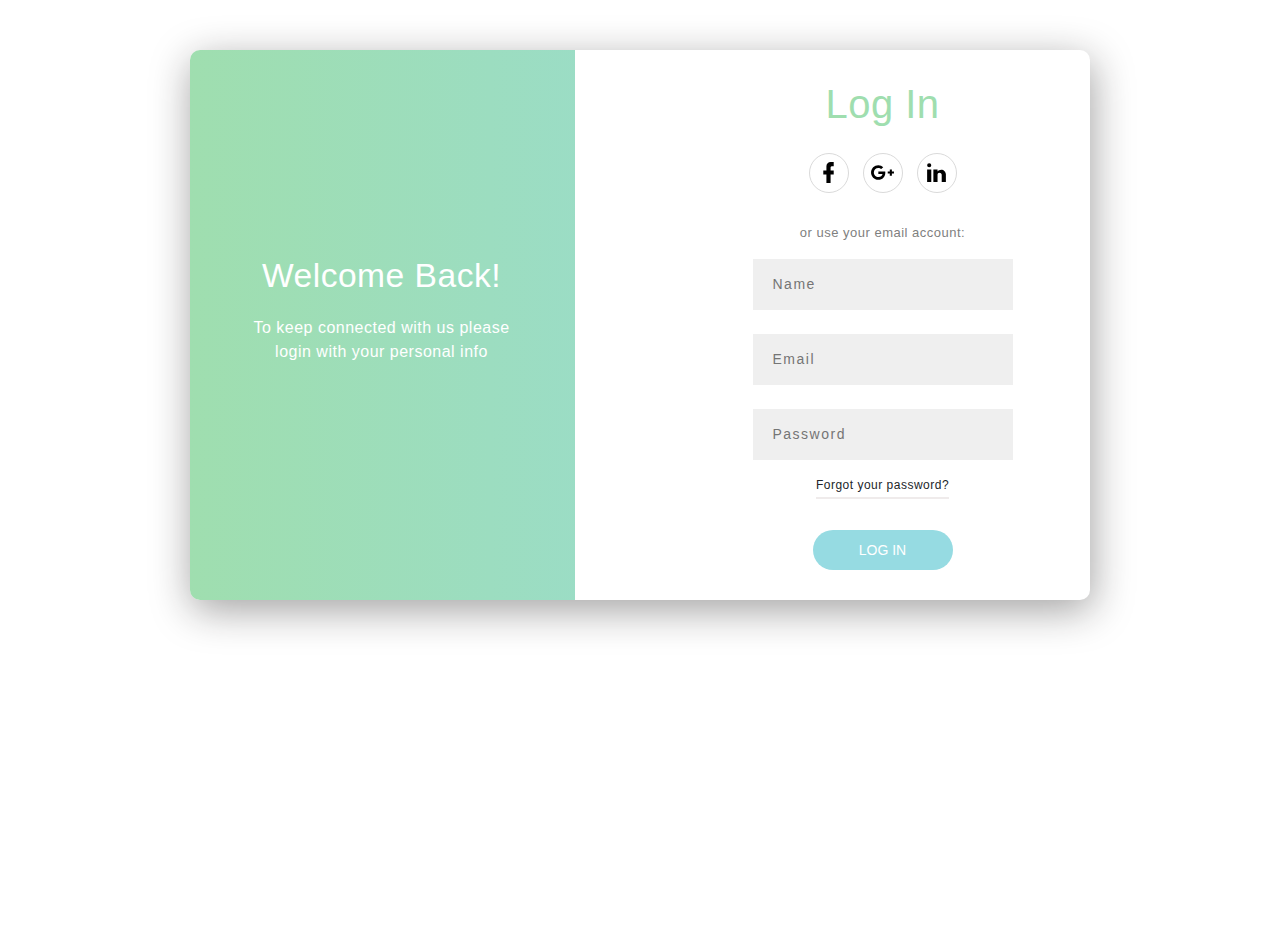
<file: login.html>
<!DOCTYPE html>
<html lang="en">
  <head>
    <meta charset="UTF-8" />
    <meta http-equiv="X-UA-Compatible" content="IE=edge" />
    <meta name="viewport" content="width=device-width, initial-scale=1.0" />
    <title>Log</title>

    <link
      href="//maxcdn.bootstrapcdn.com/bootstrap/4.1.1/css/bootstrap.min.css"
      rel="stylesheet"
      id="bootstrap-css"
    />
    <link rel="stylesheet" href="CSS/login-style.css" />
    <script src="//maxcdn.bootstrapcdn.com/bootstrap/4.1.1/js/bootstrap.min.js"></script>
    <script src="//cdnjs.cloudflare.com/ajax/libs/jquery/3.2.1/jquery.min.js"></script>
  </head>
  <body>
    <div class="container">
      <div class="overlay" id="overlay">
        <div class="sign-in" id="sign-in">
          <h1>Welcome Back!</h1>
          <p>To keep connected with us please login with your personal info</p>
        </div>

        <div class="sign-up" id="sign-up">
          <h1>Welcome Back!</h1>
          <p>To keep connected with us please login with your personal info</p>
          <button class="switch-button" id="slide-right-button">Log In</button>
        </div>
      </div>

      <div class="form">
        <div class="sign-in" id="sign-in-info">
          <h1>Create Account</h1>
          <div class="social-media-buttons">
            <div class="icon">
              <svg viewBox="0 0 24 24">
                <path
                  fill="#000000"
                  d="M17,2V2H17V6H15C14.31,6 14,6.81 14,7.5V10H14L17,10V14H14V22H10V14H7V10H10V6A4,4 0 0,1 14,2H17Z"
                />
              </svg>
            </div>
            <div class="icon">
              <svg viewBox="0 0 24 24">
                <path
                  fill="#000000"
                  d="M23,11H21V9H19V11H17V13H19V15H21V13H23M8,11V13.4H12C11.8,14.4 10.8,16.4 8,16.4C5.6,16.4 3.7,14.4 3.7,12C3.7,9.6 5.6,7.6 8,7.6C9.4,7.6 10.3,8.2 10.8,8.7L12.7,6.9C11.5,5.7 9.9,5 8,5C4.1,5 1,8.1 1,12C1,15.9 4.1,19 8,19C12,19 14.7,16.2 14.7,12.2C14.7,11.7 14.7,11.4 14.6,11H8Z"
                />
              </svg>
            </div>
            <div class="icon">
              <svg viewBox="0 0 24 24">
                <path
                  fill="#000000"
                  d="M21,21H17V14.25C17,13.19 15.81,12.31 14.75,12.31C13.69,12.31 13,13.19 13,14.25V21H9V9H13V11C13.66,9.93 15.36,9.24 16.5,9.24C19,9.24 21,11.28 21,13.75V21M7,21H3V9H7V21M5,3A2,2 0 0,1 7,5A2,2 0 0,1 5,7A2,2 0 0,1 3,5A2,2 0 0,1 5,3Z"
                />
              </svg>
            </div>
          </div>
          <p class="small">or use your email for registration:</p>
          <form id="sign-in-form">
            <input type="text" placeholder="Name" />
            <input type="tel" placeholder="Mobile No." />
            <input type="email" placeholder="Email" />
            <button class="control-button up">Sign Up</button>
          </form>
        </div>

        <div class="sign-up" id="sign-up-info">
          <h1>Log In</h1>
          <div class="social-media-buttons">
            <div class="icon">
              <svg viewBox="0 0 24 24">
                <path
                  fill="#000000"
                  d="M17,2V2H17V6H15C14.31,6 14,6.81 14,7.5V10H14L17,10V14H14V22H10V14H7V10H10V6A4,4 0 0,1 14,2H17Z"
                />
              </svg>
            </div>

            <div class="icon">
              <svg viewBox="0 0 24 24">
                <path
                  fill="#000000"
                  d="M23,11H21V9H19V11H17V13H19V15H21V13H23M8,11V13.4H12C11.8,14.4 10.8,16.4 8,16.4C5.6,16.4 3.7,14.4 3.7,12C3.7,9.6 5.6,7.6 8,7.6C9.4,7.6 10.3,8.2 10.8,8.7L12.7,6.9C11.5,5.7 9.9,5 8,5C4.1,5 1,8.1 1,12C1,15.9 4.1,19 8,19C12,19 14.7,16.2 14.7,12.2C14.7,11.7 14.7,11.4 14.6,11H8Z"
                />
              </svg>
            </div>

            <div class="icon">
              <svg viewBox="0 0 24 24">
                <path
                  fill="#000000"
                  d="M21,21H17V14.25C17,13.19 15.81,12.31 14.75,12.31C13.69,12.31 13,13.19 13,14.25V21H9V9H13V11C13.66,9.93 15.36,9.24 16.5,9.24C19,9.24 21,11.28 21,13.75V21M7,21H3V9H7V21M5,3A2,2 0 0,1 7,5A2,2 0 0,1 5,7A2,2 0 0,1 3,5A2,2 0 0,1 5,3Z"
                />
              </svg>
            </div>
          </div>
          <p class="small">or use your email account:</p>
          <form id="sign-up-form">
            <input type="text" placeholder="Name" />
            <input type="email" placeholder="Email" />
            <input type="password" placeholder="Password" />
            <p class="forgot-password">Forgot your password?</p>
            <button class="control-button in">Log In</button>
          </form>
        </div>
      </div>
    </div>
    <script src="JS/login.js"></script>
  </body>
</html>
</file>
<file: CSS/login-style.css>
:root {
  --form-height: 550px;
  --form-width: 900px;
  --left-color: #9fdeaf;
  --right-color: #96dbe2;
}

body,
html {
  width: 100%;
  height: 100%;
  margin: 0;
  font-family: "Helvetica Neue", sans-serif;
  letter-spacing: 0.5px;
}

.container {
  width: var(--form-width);
  height: var(--form-height);
  position: relative;
  margin: auto;
  box-shadow: 2px 10px 40px rgba(22, 20, 19, 0.4);
  border-radius: 10px;
  margin-top: 50px;
  padding:0px;
}
/* 
----------------------
      Overlay
----------------------
*/
.overlay {
  width: 100%;
  height: 100%;
  position: absolute;
  z-index: 100;
  background-image: linear-gradient(
    to right,
    var(--left-color),
    var(--right-color)
  );
  border-radius: 10px;
  color: white;
  clip: rect(0, 385px, var(--form-height), 0);
}

.open-sign-up {
  animation: slideleft 1s linear forwards;
}

.open-sign-in {
  animation: slideright 1s linear forwards;
}

.overlay .sign-in,
.overlay .sign-up {
  /*  Width is 385px - padding  */
  --padding: 50px;
  width: calc(483px - var(--padding) * 2);
  height: 100%;
  display: flex;
  justify-content: center;
  flex-direction: column;
  align-items: center;
  padding: 0px var(--padding);
  text-align: center;
}

.overlay .sign-in {
  float: left;
}

.overlay-text-left-animation {
  animation: text-slide-in-left 1s linear;
}
.overlay-text-left-animation-out {
  animation: text-slide-out-left 1s linear;
}

.overlay .sign-up {
  float: right;
}

.overlay-text-right-animation {
  animation: text-slide-in-right 1s linear;
}

.overlay-text-right-animation-out {
  animation: text-slide-out-right 1s linear;
}

.overlay h1 {
  margin: 0px 5px;
  font-size: 2.1rem;
}

.overlay p {
  margin: 20px 0px 30px;
  font-weight: 200;
}
/* 
------------------------
      Buttons
------------------------
*/
.switch-button,
.control-button {
  cursor: pointer;
  display: block;
  margin-left: auto;
  margin-right: auto;
  width: 140px;
  height: 40px;
  font-size: 14px;
  text-transform: uppercase;
  background: none;
  border-radius: 20px;
  color: white;
}

.switch-button {
  border: 2px solid;
}

.control-button {
  border: none;
  margin-top: 15px;
}

.switch-button:focus,
.control-button:focus {
  outline: none;
}

.control-button.up {
  background-color: var(--left-color);
}

.control-button.in {
  background-color: var(--right-color);
}

/* 
--------------------------
      Forms
--------------------------
*/
.form {
  width: 100%;
  height: 100%;
  position: absolute;
  border-radius: 10px;
}

.form .sign-in,
.form .sign-up {
  --padding: 50px;
  position: absolute;
  /*  Width is 100% - 385px - padding  */
  width: calc(var(--form-width) - 385px - var(--padding) * 2);
  height: 100%;
  display: flex;
  justify-content: center;
  flex-direction: column;
  align-items: center;
  padding: 0px var(--padding);
  text-align: center;
}

/* Sign in is initially not displayed */
.form .sign-in {
  display: none;
}

.form .sign-in {
  left: 0;
}

.form .sign-up {
  right: 0;
}

.form-right-slide-in {
  animation: form-slide-in-right 1s;
}

.form-right-slide-out {
  animation: form-slide-out-right 1s;
}

.form-left-slide-in {
  animation: form-slide-in-left 1s;
}

.form-left-slide-out {
  animation: form-slide-out-left 1s;
}

.form .sign-in h1 {
  color: var(--right-color);
  margin: 0;
}

.form .sign-up h1 {
  color: var(--left-color);
  margin: 0;
}

.social-media-buttons {
  display: flex;
  justify-content: center;
  width: 100%;
  margin: 15px;
}

.social-media-buttons .icon {
  width: 40px;
  height: 40px;
  border: 1px solid #dadada;
  border-radius: 100%;
  display: flex;
  justify-content: center;
  align-items: center;
  margin: 10px 7px;
}

.small {
  font-size: 13px;
  color: grey;
  font-weight: 200;
  margin: 5px;
}

.social-media-buttons .icon svg {
  width: 25px;
  height: 25px;
}

#sign-in-form input,
#sign-up-form input {
  margin: 12px;
  font-size: 14px;
  padding: 15px;
  width: 260px;
  font-weight: 300;
  border: none;
  background-color: #e4e4e494;
  font-family: "Helvetica Neue", sans-serif;
  letter-spacing: 1.5px;
  padding-left: 20px;
}

#sign-in-form input::placeholder {
  letter-spacing: 1px;
}

.forgot-password {
  font-size: 12px;
  display: inline-block;
  border-bottom: 2px solid #efebeb;
  padding-bottom: 3px;
}

.forgot-password:hover {
  cursor: pointer;
}

/* 
---------------------------
    Animation
---------------------------
*/
@keyframes slideright {
  0% {
    clip: rect(0, 385px, var(--form-height), 0);
  }
  30% {
    clip: rect(0, 480px, var(--form-height), 0);
  }
  /*  we want the width to be slightly larger here  */
  50% {
    clip: rect(
      0px,
      calc(var(--form-width) / 2 + 480px / 2),
      var(--form-height),
      calc(var(--form-width) / 2 - 480px / 2)
    );
  }
  80% {
    clip: rect(
      0px,
      var(--form-width),
      var(--form-height),
      calc(var(--form-width) - 480px)
    );
  }
  100% {
    clip: rect(
      0px,
      var(--form-width),
      var(--form-height),
      calc(var(--form-width) - 385px)
    );
  }
}

@keyframes slideleft {
  100% {
    clip: rect(0, 385px, var(--form-height), 0);
  }
  70% {
    clip: rect(0, 480px, var(--form-height), 0);
  }
  /*  we want the width to be slightly larger here  */
  50% {
    clip: rect(
      0px,
      calc(var(--form-width) / 2 + 480px / 2),
      var(--form-height),
      calc(var(--form-width) / 2 - 480px / 2)
    );
  }
  30% {
    clip: rect(
      0px,
      var(--form-width),
      var(--form-height),
      calc(var(--form-width) - 480px)
    );
  }
  0% {
    clip: rect(
      0px,
      var(--form-width),
      var(--form-height),
      calc(var(--form-width) - 385px)
    );
  }
}

@keyframes text-slide-in-left {
  0% {
    padding-left: 20px;
  }
  100% {
    padding-left: 50px;
  }
}

@keyframes text-slide-in-right {
  0% {
    padding-right: 20px;
  }
  100% {
    padding-right: 50px;
  }
}

@keyframes text-slide-out-left {
  0% {
    padding-left: 50px;
  }
  100% {
    padding-left: 20px;
  }
}

@keyframes text-slide-out-right {
  0% {
    padding-right: 50px;
  }
  100% {
    padding-right: 20px;
  }
}

@keyframes form-slide-in-right {
  0% {
    padding-right: 100px;
  }
  100% {
    padding-right: 50px;
  }
}

@keyframes form-slide-in-left {
  0% {
    padding-left: 100px;
  }
  100% {
    padding-left: 50px;
  }
}

@keyframes form-slide-out-right {
  0% {
    padding-right: 50px;
  }
  100% {
    padding-right: 80px;
  }
}

@keyframes form-slide-out-left {
  0% {
    padding-left: 50px;
  }
  100% {
    padding-left: 80px;
  }
}
</file>
